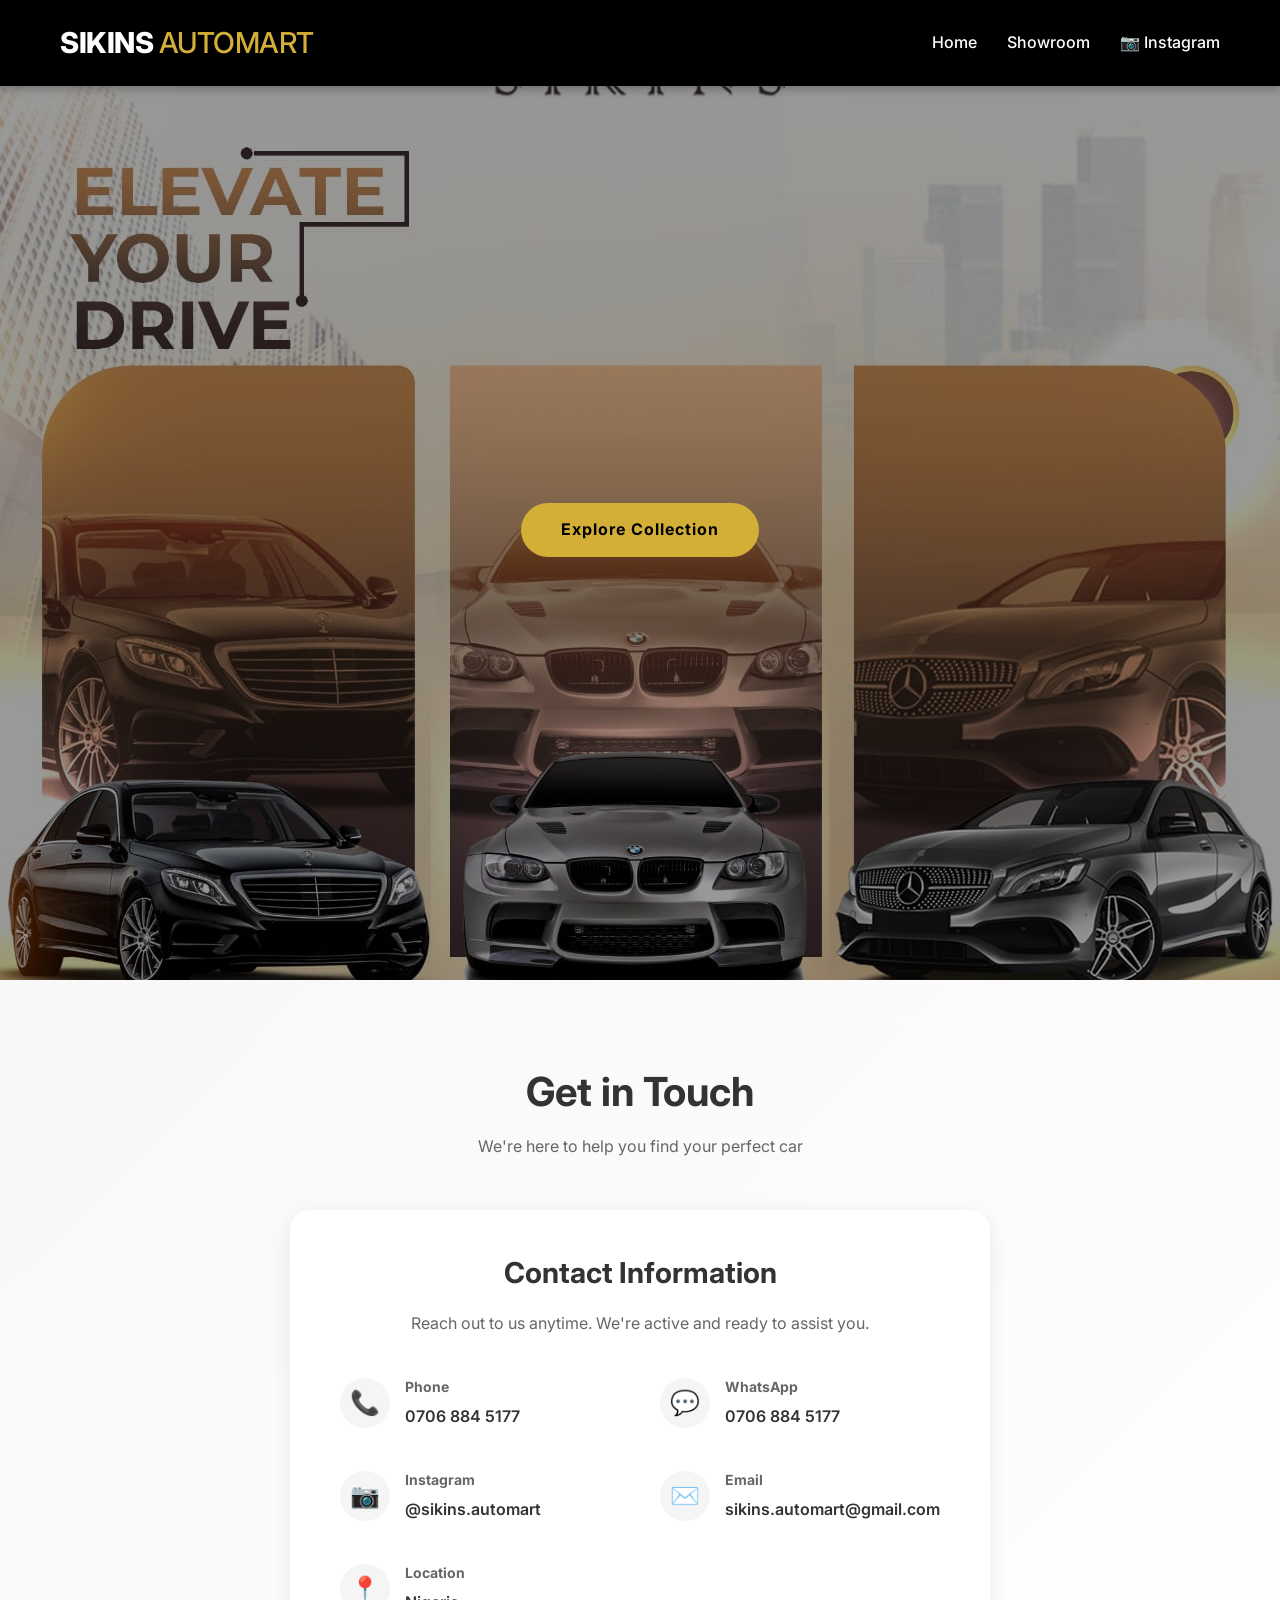
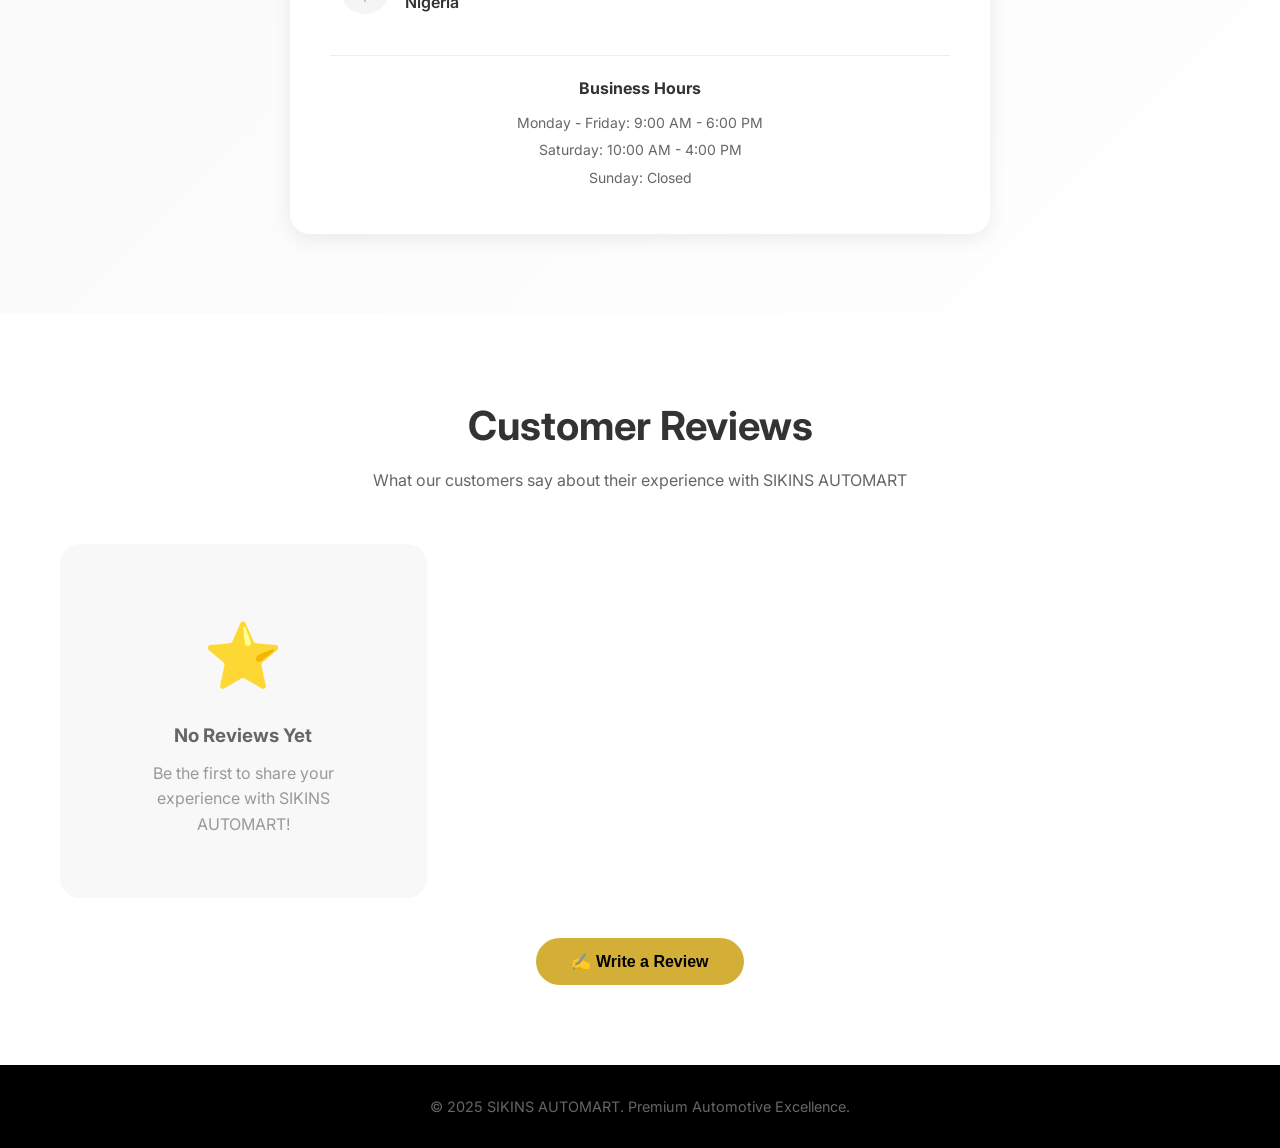
<file: sikins project/index.html>
<!DOCTYPE html>
<html lang="en">
<head>
    <meta charset="UTF-8">
    <meta name="viewport" content="width=device-width, initial-scale=1.0">
    <title>SIKINS AUTOMART | Home</title>
    <link rel="stylesheet" href="style.css">
    <link href="https://fonts.googleapis.com/css2?family=Inter:wght@300;400;500;600;700;800&display=swap" rel="stylesheet">
</head>
<body>
    <!-- Navigation -->
    <nav class="navbar">
        <div class="container">
            <div class="logo">
                <h1>SIKINS <span>AUTOMART</span></h1>
            </div>
            <ul class="nav-links">
                <li><a href="index.html" class="active">Home</a></li>
                <li><a href="showroom.html">Showroom</a></li>
                <li><a href="https://www.instagram.com/sikins.automart" target="_blank">📷 Instagram</a></li>
            </ul>
        </div>
    </nav>

    <!-- Hero Section with Your Image -->
    <section id="home" class="hero">
        <div class="hero-overlay"></div>
        <div class="hero-content">
            <a href="showroom.html" class="btn-primary">Explore Collection</a>
        </div>
    </section>

    <!-- Contact Section - Info Only (No Form) -->
    <section id="contact" class="contact">
        <div class="container">
            <div class="section-header">
                <h2>Get in Touch</h2>
                <p>We're here to help you find your perfect car</p>
            </div>
            
            <div class="contact-info-only">
                <div class="contact-info-card">
                    <h3>Contact Information</h3>
                    <p>Reach out to us anytime. We're active and ready to assist you.</p>
                    
                    <div class="contact-details">
                        <div class="contact-item">
                            <div class="contact-icon">📞</div>
                            <div class="contact-text">
                                <h4>Phone</h4>
                                <a href="tel:07068845177">0706 884 5177</a>
                            </div>
                        </div>
                        
                        <div class="contact-item">
                            <div class="contact-icon">💬</div>
                            <div class="contact-text">
                                <h4>WhatsApp</h4>
                                <a href="https://wa.me/447068845177">0706 884 5177</a>
                            </div>
                        </div>
                        
                        <div class="contact-item">
                            <div class="contact-icon">📷</div>
                            <div class="contact-text">
                                <h4>Instagram</h4>
                                <a href="https://www.instagram.com/sikins.automart" target="_blank">@sikins.automart</a>
                            </div>
                        </div>
                        
                        <div class="contact-item">
                            <div class="contact-icon">✉️</div>
                            <div class="contact-text">
                                <h4>Email</h4>
                                <a href="mailto:sikins.automart@gmail.com">sikins.automart@gmail.com</a>
                            </div>
                        </div>
                        
                        <div class="contact-item">
                            <div class="contact-icon">📍</div>
                            <div class="contact-text">
                                <h4>Location</h4>
                                <p>Nigeria</p>
                            </div>
                        </div>
                    </div>
                    
                    <div class="business-hours">
                        <h4>Business Hours</h4>
                        <p>Monday - Friday: 9:00 AM - 6:00 PM</p>
                        <p>Saturday: 10:00 AM - 4:00 PM</p>
                        <p>Sunday: Closed</p>
                    </div>
                </div>
            </div>
        </div>
    </section>

    <!-- Customer Reviews Section -->
    <section id="reviews" class="reviews">
        <div class="container">
            <div class="section-header">
                <h2>Customer Reviews</h2>
                <p>What our customers say about their experience with SIKINS AUTOMART</p>
            </div>
            
            <div class="reviews-grid" id="reviews-grid">
                <!-- Reviews will be displayed here -->
                <div class="empty-reviews">
                    <div class="icon">⭐</div>
                    <h3>No Reviews Yet</h3>
                    <p>Be the first to share your experience with SIKINS AUTOMART!</p>
                </div>
            </div>
            
            <!-- Add Review Button -->
            <div class="add-review-container">
                <button class="btn-add-review" onclick="openReviewModal()">
                    ✍️ Write a Review
                </button>
            </div>
        </div>
    </section>

    <!-- Add Review Modal -->
    <div id="reviewModal" class="review-modal" style="display: none;">
        <div class="review-modal-content">
            <span class="close-modal" onclick="closeReviewModal()">&times;</span>
            <h3>Share Your Experience</h3>
            <p>We'd love to hear about your experience with SIKINS AUTOMART</p>
            
            <form id="review-form">
                <div class="form-group">
                    <label>Your Name *</label>
                    <input type="text" id="reviewer-name" placeholder="Enter your name" required>
                </div>
                
                <div class="form-group">
                    <label>Rating *</label>
                    <div class="star-rating">
                        <span class="star" data-rating="1">★</span>
                        <span class="star" data-rating="2">★</span>
                        <span class="star" data-rating="3">★</span>
                        <span class="star" data-rating="4">★</span>
                        <span class="star" data-rating="5">★</span>
                    </div>
                    <input type="hidden" id="review-rating" value="5">
                </div>
                
                <div class="form-group">
                    <label>Car Purchased (Optional)</label>
                    <input type="text" id="review-car" placeholder="e.g., Mercedes-Benz E-Class">
                </div>
                
                <div class="form-group">
                    <label>Your Review *</label>
                    <textarea id="review-text" rows="4" placeholder="Tell us about your experience..." required></textarea>
                </div>
                
                <button type="submit" class="btn-submit-review">Submit Review</button>
            </form>
        </div>
    </div>

    <!-- Footer -->
    <footer>
        <div class="container">
            <p>© 2025 SIKINS AUTOMART. Premium Automotive Excellence.</p>
        </div>
    </footer>

    <script src="script.js"></script>
</body>
</html>
</file>
<file: sikins project/style.css>
* {
    margin: 0;
    padding: 0;
    box-sizing: border-box;
}

body {
    font-family: 'Inter', sans-serif;
    line-height: 1.6;
    color: #1a1a1a;
}

.container {
    max-width: 1200px;
    margin: 0 auto;
    padding: 0 20px;
}

/* Navigation */
.navbar {
    background: #000;
    padding: 20px 0;
    position: fixed;
    width: 100%;
    top: 0;
    z-index: 1000;
    box-shadow: 0 2px 10px rgba(0,0,0,0.3);
}

.navbar .container {
    display: flex;
    justify-content: space-between;
    align-items: center;
}

.logo h1 {
    color: #fff;
    font-size: 1.8rem;
    font-weight: 800;
    letter-spacing: -0.5px;
}

.logo span {
    color: #d4af37;
    font-weight: 500;
}

.nav-links {
    display: flex;
    list-style: none;
    gap: 30px;
}

.nav-links a {
    color: #fff;
    text-decoration: none;
    font-weight: 500;
    transition: color 0.3s;
}

.nav-links a:hover {
    color: #d4af37;
}

/* Hero Section */
.hero {
    height: 100vh;
    background: linear-gradient(rgba(0,0,0,0.4), rgba(0,0,0,0.4)), url('689340.jpeg'), url('car1.jpeg');
    background-size: cover;
    background-position: center;
    display: flex;
    align-items: center;
    justify-content: center;
    text-align: center;
    color: #fff;
    margin-top: 80px;
}

.hero-content {
    max-width: 800px;
    padding: 20px;
}

.btn-primary {
    display: inline-block;
    background: #d4af37;
    color: #000;
    padding: 14px 40px;
    text-decoration: none;
    font-weight: 700;
    border-radius: 50px;
    transition: all 0.3s;
    letter-spacing: 1px;
}

.btn-primary:hover {
    background: #fff;
    transform: translateY(-2px);
}

/* Showroom Section */
.showroom {
    padding: 80px 0;
    background: #f8f8f8;
}

.section-header {
    text-align: center;
    margin-bottom: 50px;
}

.section-header h2 {
    font-size: 2.5rem;
    font-weight: 700;
    margin-bottom: 10px;
}

.section-header p {
    color: #666;
}

.inventory-grid {
    display: grid;
    grid-template-columns: repeat(auto-fill, minmax(320px, 1fr));
    gap: 30px;
}

.car-card {
    background: #fff;
    border-radius: 12px;
    overflow: hidden;
    box-shadow: 0 5px 20px rgba(0,0,0,0.08);
    transition: transform 0.3s, box-shadow 0.3s;
}

.car-card:hover {
    transform: translateY(-5px);
    box-shadow: 0 15px 30px rgba(0,0,0,0.15);
}

.car-card img {
    width: 100%;
    height: 220px;
    object-fit: cover;
}

.car-info {
    padding: 20px;
}

.car-title {
    font-size: 1.3rem;
    font-weight: 700;
    margin-bottom: 10px;
}

.car-price {
    font-size: 1.4rem;
    color: #d4af37;
    font-weight: 800;
    margin: 10px 0;
}

.car-details {
    display: flex;
    gap: 15px;
    color: #666;
    font-size: 0.9rem;
    margin: 15px 0;
    padding-top: 10px;
    border-top: 1px solid #eee;
}

.car-details span {
    display: flex;
    align-items: center;
    gap: 5px;
}

.btn-details {
    display: inline-block;
    background: #000;
    color: #fff;
    padding: 10px 20px;
    text-decoration: none;
    border-radius: 8px;
    font-weight: 500;
    transition: background 0.3s;
    text-align: center;
    width: 100%;
}

.btn-details:hover {
    background: #d4af37;
    color: #000;
}

/* Contact Section */
.contact {
    padding: 80px 0;
    background: linear-gradient(135deg, #1a1a1a 0%, #000 100%);
    color: #fff;
}

.contact-card {
    text-align: center;
    padding: 50px;
    background: rgba(255,255,255,0.05);
    border-radius: 20px;
    backdrop-filter: blur(10px);
}

.contact-card h2 {
    font-size: 2rem;
    margin-bottom: 15px;
}

.contact-card p {
    margin-bottom: 20px;
    opacity: 0.8;
}

.contact-phone a {
    font-size: 2rem;
    font-weight: 800;
    color: #d4af37;
    text-decoration: none;
    letter-spacing: 1px;
}

.contact-phone a:hover {
    text-decoration: underline;
}

.social-contact {
    margin-top: 20px;
    font-size: 1rem;
}

/* Instagram Button */
.instagram-link {
    margin-top: 25px;
}

.btn-instagram {
    display: inline-flex;
    align-items: center;
    gap: 10px;
    background: linear-gradient(45deg, #f09433, #d62976, #962fbf);
    color: #fff;
    padding: 12px 30px;
    text-decoration: none;
    border-radius: 50px;
    font-weight: 600;
    transition: transform 0.3s, box-shadow 0.3s;
}

.btn-instagram:hover {
    transform: translateY(-2px);
    box-shadow: 0 5px 15px rgba(0,0,0,0.3);
}

/* Footer */
footer {
    background: #000;
    color: #666;
    text-align: center;
    padding: 30px 0;
    font-size: 0.9rem;
}

/* Responsive */
@media (max-width: 768px) {
    .navbar .container {
        flex-direction: column;
        gap: 15px;
    }
    
    .hero h1 {
        font-size: 2rem;
    }
    
    .hero p {
        font-size: 1rem;
    }
    
    .contact-phone a {
        font-size: 1.5rem;
    }
    
    .inventory-grid {
        grid-template-columns: 1fr;
    }
    
    .nav-links {
        gap: 20px;
    }
}
/* Contact Section - Info Only (No Form) */
.contact {
    padding: 80px 0;
    background: linear-gradient(135deg, #f8f8f8 0%, #fff 100%);
}

.section-header {
    text-align: center;
    margin-bottom: 50px;
}

.section-header h2 {
    font-size: 2.5rem;
    font-weight: 700;
    margin-bottom: 10px;
    color: #333;
}

.section-header p {
    color: #666;
}

.contact-info-only {
    max-width: 700px;
    margin: 0 auto;
}

.contact-info-card {
    background: white;
    border-radius: 20px;
    padding: 40px;
    box-shadow: 0 5px 20px rgba(0,0,0,0.08);
    transition: transform 0.3s;
    text-align: center;
}

.contact-info-card:hover {
    transform: translateY(-5px);
}

.contact-info-card h3 {
    font-size: 1.8rem;
    margin-bottom: 15px;
    color: #333;
}

.contact-info-card > p {
    color: #666;
    margin-bottom: 30px;
}

.contact-details {
    margin: 30px 0;
    display: grid;
    grid-template-columns: repeat(auto-fit, minmax(250px, 1fr));
    gap: 20px;
    text-align: left;
}

.contact-item {
    display: flex;
    gap: 15px;
    align-items: center;
    padding: 10px;
    border-radius: 12px;
    transition: background 0.3s;
}

.contact-item:hover {
    background: #f5f5f5;
}

.contact-icon {
    width: 50px;
    height: 50px;
    background: #f5f5f5;
    border-radius: 50%;
    display: flex;
    align-items: center;
    justify-content: center;
    font-size: 24px;
}

.contact-text h4 {
    margin-bottom: 5px;
    font-size: 14px;
    color: #666;
}

.contact-text a,
.contact-text p {
    font-size: 16px;
    font-weight: 600;
    color: #333;
    text-decoration: none;
}

.contact-text a:hover {
    color: #d4af37;
}

.business-hours {
    margin-top: 30px;
    padding-top: 20px;
    border-top: 1px solid #eee;
    text-align: center;
}

.business-hours h4 {
    margin-bottom: 10px;
    color: #333;
}

.business-hours p {
    color: #666;
    margin-bottom: 5px;
    font-size: 14px;
}

/* Reviews Section */
.reviews {
    padding: 80px 0;
    background: #fff;
}

.reviews-grid {
    display: grid;
    grid-template-columns: repeat(auto-fill, minmax(350px, 1fr));
    gap: 30px;
    margin-bottom: 40px;
}

.review-card {
    background: #f8f8f8;
    border-radius: 20px;
    padding: 25px;
    transition: transform 0.3s, box-shadow 0.3s;
}

.review-card:hover {
    transform: translateY(-5px);
    box-shadow: 0 10px 25px rgba(0,0,0,0.1);
}

.review-header {
    display: flex;
    justify-content: space-between;
    align-items: center;
    margin-bottom: 15px;
}

.reviewer-name {
    font-size: 1.1rem;
    font-weight: 700;
    color: #333;
}

.review-date {
    font-size: 0.75rem;
    color: #999;
}

.review-stars {
    margin-bottom: 15px;
}

.star-filled {
    color: #d4af37;
    font-size: 1.2rem;
}

.star-empty {
    color: #ddd;
    font-size: 1.2rem;
}

.review-car {
    display: inline-block;
    background: #e8e8e8;
    padding: 4px 12px;
    border-radius: 20px;
    font-size: 0.75rem;
    color: #666;
    margin-bottom: 15px;
}

.review-text {
    color: #555;
    line-height: 1.6;
    margin-bottom: 15px;
}

.review-verified {
    display: inline-flex;
    align-items: center;
    gap: 5px;
    font-size: 0.7rem;
    color: #4caf50;
    background: #e8f5e9;
    padding: 4px 10px;
    border-radius: 20px;
    width: fit-content;
}

/* Empty Reviews */
.empty-reviews {
    text-align: center;
    padding: 60px;
    background: #f8f8f8;
    border-radius: 20px;
    color: #999;
}

.empty-reviews .icon {
    font-size: 4rem;
    margin-bottom: 15px;
}

.empty-reviews h3 {
    color: #666;
    margin-bottom: 10px;
}

.empty-reviews p {
    color: #999;
}

/* Add Review Button */
.add-review-container {
    text-align: center;
    margin-top: 20px;
}

.btn-add-review {
    background: #d4af37;
    color: #000;
    padding: 14px 35px;
    border: none;
    border-radius: 50px;
    font-size: 1rem;
    font-weight: 700;
    cursor: pointer;
    transition: all 0.3s;
    display: inline-flex;
    align-items: center;
    gap: 8px;
}

.btn-add-review:hover {
    background: #c4a02e;
    transform: translateY(-2px);
    box-shadow: 0 5px 15px rgba(212, 175, 55, 0.3);
}

/* Review Modal */
.review-modal {
    position: fixed;
    top: 0;
    left: 0;
    width: 100%;
    height: 100%;
    background: rgba(0,0,0,0.8);
    z-index: 2000;
    display: flex;
    align-items: center;
    justify-content: center;
}

.review-modal-content {
    background: white;
    border-radius: 20px;
    max-width: 550px;
    width: 90%;
    padding: 35px;
    position: relative;
    animation: slideUp 0.3s ease;
}

@keyframes slideUp {
    from {
        transform: translateY(50px);
        opacity: 0;
    }
    to {
        transform: translateY(0);
        opacity: 1;
    }
}

.review-modal-content h3 {
    font-size: 1.8rem;
    margin-bottom: 10px;
    color: #333;
}

.review-modal-content p {
    color: #666;
    margin-bottom: 25px;
}

.close-modal {
    position: absolute;
    top: 15px;
    right: 20px;
    font-size: 28px;
    cursor: pointer;
    color: #999;
    transition: color 0.3s;
}

.close-modal:hover {
    color: #000;
}

/* Star Rating */
.star-rating {
    display: flex;
    gap: 10px;
    margin: 10px 0;
}

.star {
    font-size: 2rem;
    cursor: pointer;
    color: #ddd;
    transition: color 0.2s;
}

.star:hover,
.star.active {
    color: #d4af37;
}

/* Review Form */
#review-form .form-group {
    margin-bottom: 20px;
}

#review-form label {
    display: block;
    margin-bottom: 8px;
    font-weight: 500;
    color: #333;
}

#review-form input,
#review-form textarea {
    width: 100%;
    padding: 12px 15px;
    border: 1px solid #ddd;
    border-radius: 10px;
    font-size: 14px;
    font-family: inherit;
    transition: border-color 0.3s;
}

#review-form input:focus,
#review-form textarea:focus {
    outline: none;
    border-color: #d4af37;
}

.btn-submit-review {
    width: 100%;
    padding: 14px;
    background: #d4af37;
    color: #000;
    border: none;
    border-radius: 10px;
    font-size: 16px;
    font-weight: 700;
    cursor: pointer;
    transition: all 0.3s;
}

.btn-submit-review:hover {
    background: #c4a02e;
    transform: translateY(-2px);
}

/* Responsive */
@media (max-width: 768px) {
    .contact-details {
        grid-template-columns: 1fr;
    }
    
    .reviews-grid {
        grid-template-columns: 1fr;
    }
    
    .review-modal-content {
        padding: 25px;
    }
    
    .star {
        font-size: 1.5rem;
    }
}
</file>
